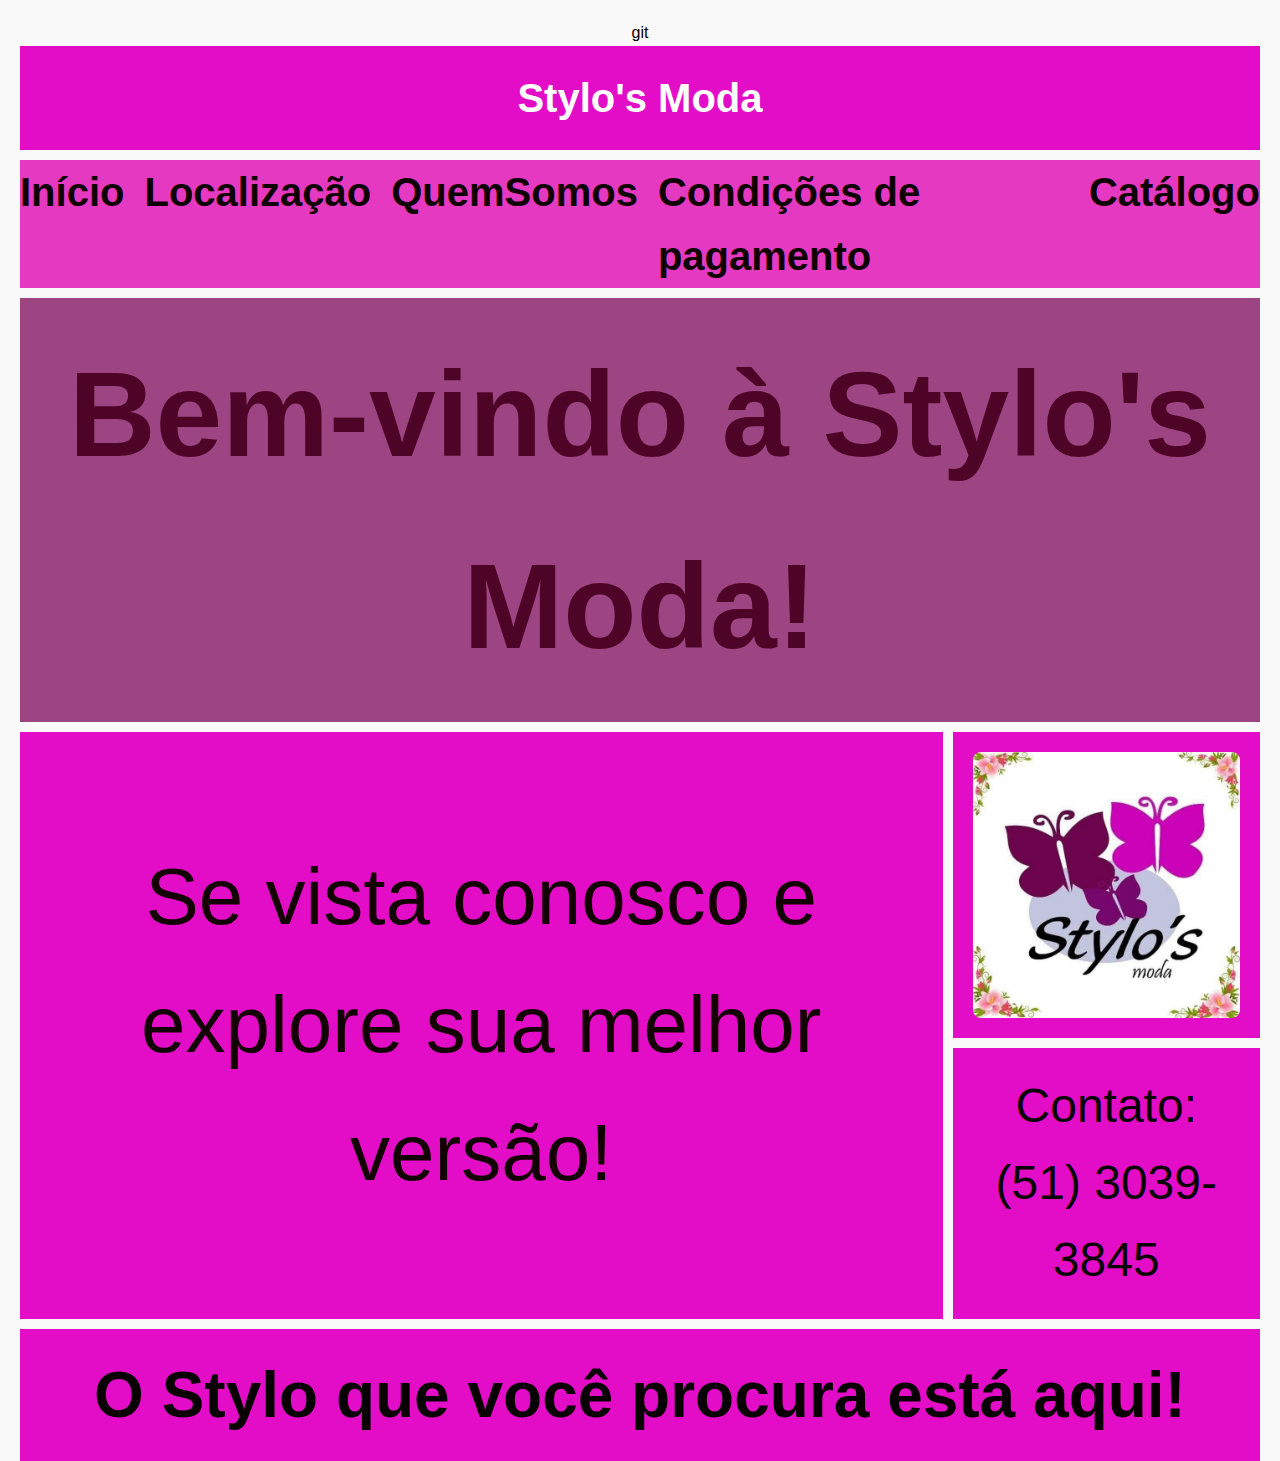
<file: index.html>
<!DOCTYPE html>
<html lang="en">
  <!DOCTYPE html>
  <html lang="en">
  <head>
    <meta charset="UTF-8">
    <meta name="viewport" content="width=device-width, initial-scale=1.0">
    <title>Layout Responsivo</title>
    <link rel="stylesheet" href="style.css">
  </head>
  <body>git
    <div class="container">
      
      <header class="header">
        <h1>Stylo's Moda</h1>
      </header>
  
      
      <nav class="menu">
        <ul class="option">
          <li><a href="#">Início</a></li>
          <li><a href="#">Localização</a></li>
          <li><a href="Quem somos/QuemSomos.html">QuemSomos</a></li>
          <li><a href="">Condições de pagamento</a></li>
          <li><a href="catalogo.html">Catálogo</a></li>
        </ul>
      </nav>
  
      
      <section class="hero">
        <h2>Bem-vindo à Stylo's Moda!</h2>
      </section>
  
      
      <main class="main">
        <p>Se vista conosco e explore sua melhor versão!</p>
      </main>
  
      
      <aside class="image">
        <img src="logo/logo.jpeg" alt="Logo da empresa" />
      </aside>
  
      
      <aside class="fone">
        <p>Contato: (51) 3039-3845</p>
      </aside>
  
      
      <footer class="banner">
        <p>O Stylo que você procura está aqui!</p>
      </footer>
    </div>
  </body>
  </html>
</file>
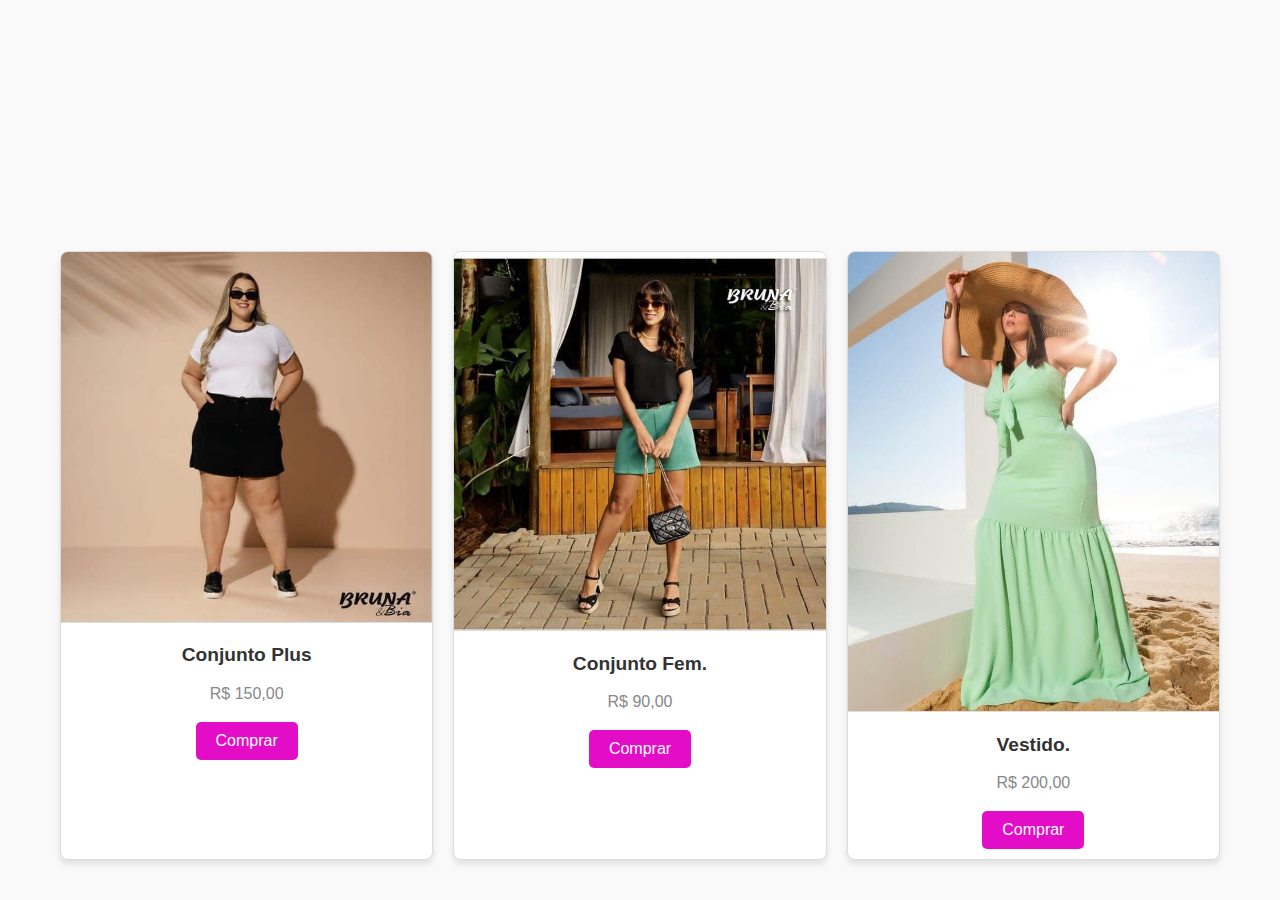
<file: catalogo.html>
<!DOCTYPE html>
<html lang="en">
<head>
    <meta charset="UTF-8">
    <meta name="viewport" content="width=device-width, initial-scale=1.0">
    <title>Catalogo</title>
    <link rel="stylesheet" href="style.css">
</head>
<body>
    <div class="cards">
     
    
    
       </div>
       <div class="cards">
        <div class="produto 4">
          <img src="catalogo/Conjunto Fem Plus size.jpeg" alt="">
          <div>
            <h1>  Conjunto Plus  </h1>
            <span>R$ 150,00</span>
            <button>Comprar</button>
           </div> </div>
        <div class="produto 5">
          <img src="catalogo/Conjunto Fem.jpeg" alt="">
          <div>
            <h1>  Conjunto Fem.  </h1>
            <span>R$ 90,00</span>
            <button>Comprar</button>
           </div> </div>
        <div class="produto 6">
          <img src="catalogo/Vestido.jpeg" alt="">
          <div>
            <h1>   Vestido. </h1>
            <span>R$ 200,00</span>
            <button>Comprar</button>
           </div> 
        </div>
        </div>
      
</body>
</html>
</file>
<file: style.css>
* {
    margin: 0;
    padding: 0;
    box-sizing: border-box;
  }
  
  
  body {
    font-family: Arial, sans-serif;
    background-color: #f0f0f0;
    display: flex;
    justify-content: center;
    align-items: center;
    height: 100vh;
    margin: 0;
    padding: 0;
    
  }
  
  
  .container {
    display: grid;
    grid-template-areas:
      "header header"
      "menu menu"
      "hero hero"
      "main image"
      "main extra"
      "banner banner";
    grid-template-rows: auto auto 2fr 2fr 2fr auto;
    grid-template-columns: 3fr 1fr;
    gap: 10px;
    width: 100%;
    height: 100vh; 
  }
  
  
  .header {
    grid-area: header;
    background-color: #da2d91;
    color: #0f000d;
    text-align: center;
    padding: 20px;
    font-size: 2rem;     
  }
  
  
  .menu {
    grid-area: menu;
    background-color: #e639c1;
    color: rgb(19, 17, 17);
    display: flex;
    justify-content: center;
    align-items: center;
    font-size: 5rem;
  }
  
  .menu .option {
    display: flex;
    gap: 20px;
    list-style: none;
    font-size: medium;
  }
  
  .menu .option li a {
    text-decoration: none;
    color: rgb(15, 0, 0);
    font-weight: bold;
    font-size: 2.5rem; 
  }
  
  
  .hero {
    grid-area: hero;
    background-color: #9d4583;
    color: rgb(78, 4, 39);
    display: flex;
    justify-content: center;
    align-items: center;
    font-size: 5rem; 
    padding: 20px;
    text-align: center;
  }
  
  
  .main {
    grid-area: main;
    background-color: #e40dc7;
    color: rgb(19, 1, 1);
    display: flex;
    justify-content: center;
    align-items: center;
    text-align: center;
    padding: 20px;
    font-size: 5rem;
  }
  
  
  .image {
    grid-area: image;
    background-color: #e40dc7;
    display: flex;
    justify-content: center;
    align-items: center;
    padding: 20px;
  }
  
  .image img {
    max-width: 100%;
    height: auto;
    border-radius: 8px;
  }
  
  
  .fone {
    grid-area: extra;
    background-color: #e40dc7;
    display: flex;
    justify-content: center;
    align-items: center;
    text-align: center;
    padding: 20px;
    font-size: 3rem; 
  }
  
  
  .banner {
    grid-area: banner;
    background-color: #e40dc7;
    text-align: center;
    padding: 15px;
    font-weight: bold;
    font-size: 4rem; 
  }
  
  
  @media (max-width: 768px) {
    .container {
      grid-template-areas:
        "header"
        "menu"
        "hero"
        "main"
        "image"
        "extra"
        "banner";
      grid-template-columns: 1fr;
      grid-template-rows: auto auto 1fr 1fr 1fr 1fr auto;
      height: auto; 
    }
  
    .menu .option {
      flex-direction: column;
      text-align: center;
    }
  
    .menu .option li a {
      font-size: 9rem; 
    }
  
    .hero {
      font-size: 5rem; 
    }
  
    .main, .extra, .banner {
      font-size: 3rem; 
    }
  }

* {
    margin: 0;
    padding: 0;
    box-sizing: border-box;
  }
  
  
  body {
    font-family: Arial, sans-serif;
    background-color: #f9f9f9;
    display: flex;
    justify-content: center;
    align-items: center;
    flex-direction: column;
    padding: 20px;
  }
  
  
  .cards {
    display: grid;
    grid-template-columns: repeat(auto-fit, minmax(250px, 1fr)); /* Responsivo */
    gap: 20px;
    width: 100%;
    max-width: 1200px;
    margin: 0 auto;
    padding: 20px;
  }
  
 
  .cards .produto {
    background-color: #fff;
    border: 1px solid #ddd;
    border-radius: 8px;
    overflow: hidden;
    box-shadow: 0 4px 6px rgba(0, 0, 0, 0.1);
    text-align: center;
    transition: transform 0.3s ease, box-shadow 0.3s ease;
  }
  
  
  .cards .produto:hover {
    transform: scale(1.05);
    box-shadow: 0 6px 10px rgba(0, 0, 0, 0.15);
  }
  
 
  .cards .produto img {
    width: 100%;
    height: auto;
    object-fit: cover;
    border-bottom: 1px solid #ddd;
  }
  
  
  .cards .produto h1 {
    font-size: 1.2rem;
    margin: 10px 0;
    color: #333;
  }
  
  .cards .produto span {
    font-size: 1rem;
    color: #888;
    display: block;
    margin: 5px 0;
  }
  
  
  .cards .produto button {
    background-color: #e40dc7;
    color: #fff;
    border: none;
    padding: 10px 20px;
    margin: 10px 0;
    border-radius: 5px;
    cursor: pointer;
    font-size: 1rem;
    transition: background-color 0.3s ease;
  }
  
  .cards .produto button:hover {
    background-color: #e40dc7;
  }
  
 
  @media (max-width: 768px) {
    .cards {
      grid-template-columns: 1fr; 
    }
  
    .cards .produto h1 {
      font-size: 1rem;
    }
  
    .cards .produto button {
      font-size: 0.9rem;
      padding: 8px 15px;
    }
  }

* {
    margin: 0;
    padding: 0;
    box-sizing: border-box;
  }
  
  
  body {
    font-family: Arial, sans-serif;
    line-height: 1.6;
    background-color: #f9f9f9;
    color: #080000;
    display: flex;
    flex-direction: column;
    align-items: center;
    justify-content: space-between;
    min-height: 100vh;
  }
  

  .header {
    background-color: #e40dc7;
    color: white;
    width: 100%;
    padding: 20px 0;
    text-align: center;
  }
  
  .header h1 {
    font-size: 2.5rem;
  }
  
  
.about-section {
    display: flex;
    flex-wrap: wrap;
    justify-content: center;
    align-items: center;
    max-width: 1200px;
    margin: 30px auto;
    padding: 20px;
    background-color: #9932cc; /* Roxo médio */
    border-radius: 8px;
    box-shadow: 0 4px 6px rgba(0, 0, 0, 0.1);
    gap: 20px;
  }
  

  .about-text {
    flex: 1;
    min-width: 300px;
    padding: 20px;
  }
  
  .about-text h2 {
    font-size: 2rem;
    margin-bottom: 15px;
    color: #ffe4e1; 
  }
  
  .about-text p {
    font-size: 1rem;
    margin-bottom: 15px;
    color: #fff;
  }
  
  
  .about-image {
    flex: 1;
    min-width: 150px;
    display: flex;
    justify-content: center;
    align-items: center;
  }
  
  .about-image img {
    max-width: 100%;
    border-radius: 8px;
    box-shadow: 0 4px 6px rgba(0, 0, 0, 0.1);
  }
  
  
  
  @media (max-width: 768px) {
    .about-section {
      flex-direction: column;
      text-align: center;
    }
  
    .about-text {
      padding: 10px;
    }
  
    .header h1 {
      font-size: 2rem;
    }
  
    .about-text h2 {
      font-size: 1.5rem;
    }
  }
</file>
